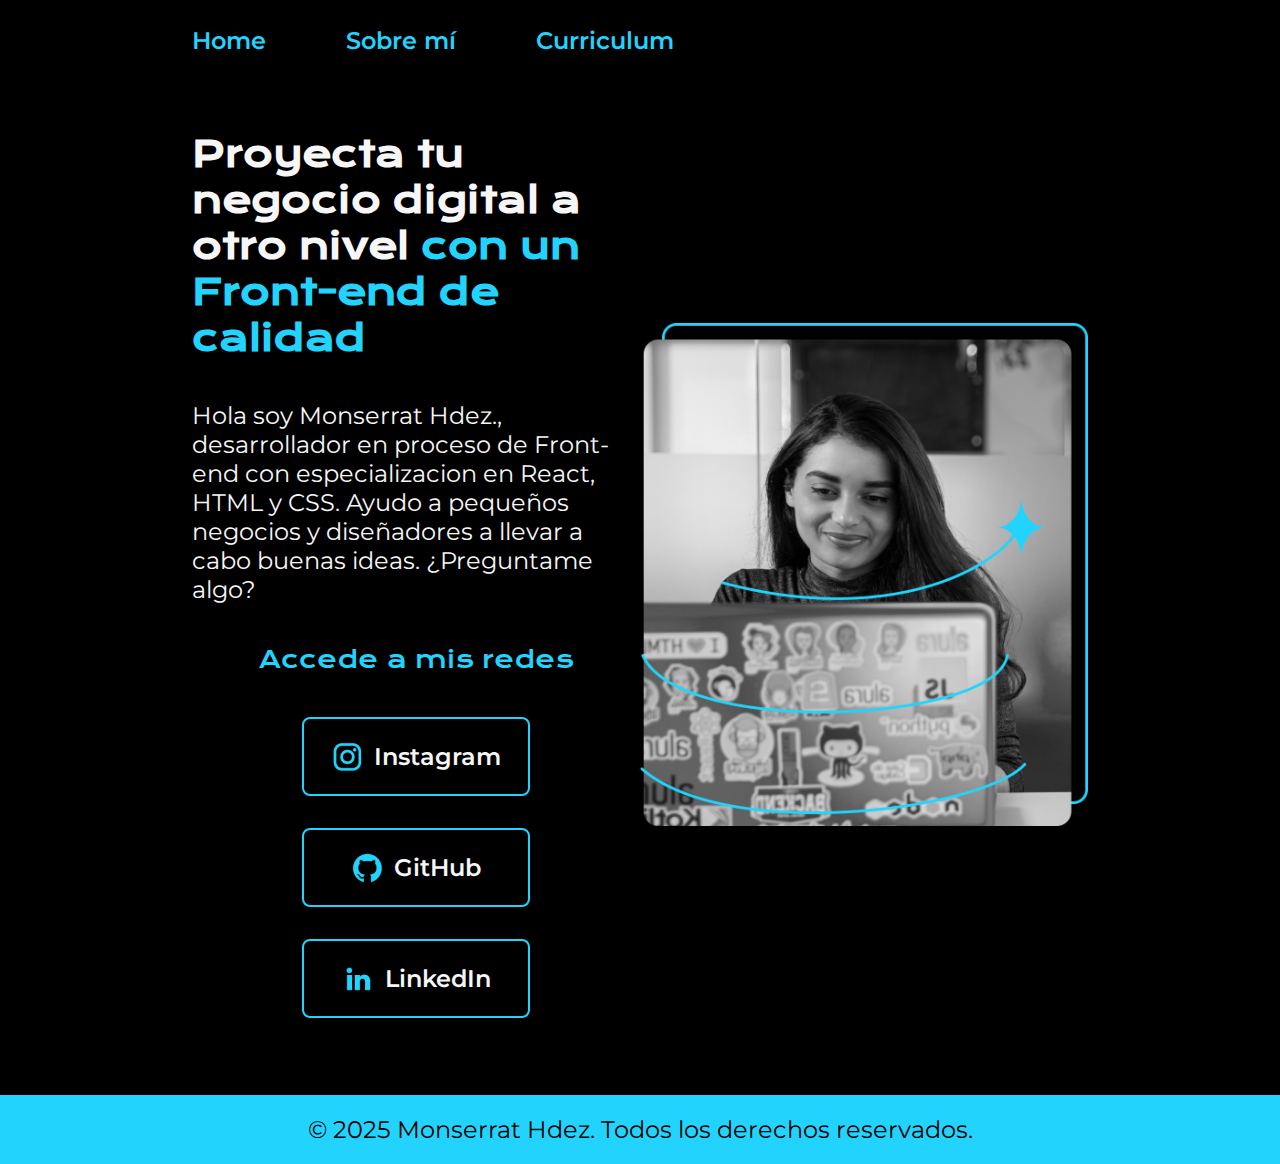
<file: index.html>
<!DOCTYPE html>
<html lang="es-mx">
<head>
    <meta charset="UTF-8">
    <meta name="viewport" content="width=device-width, initial-scale=1.0">
    <title>Portafolio</title>
    <link rel="stylesheet" href="./Styles/style.css">
</head>
<body>
    <header class="header">
        <nav class="header__menu">
            <a class="header__menu__link" href="index.html">Home</a>
            <a class="header__menu__link" href="about.html">Sobre mí</a>
            <a class="header__menu__link" href="curriculum.html">Curriculum</a>
    </header>
    
    <main class="presentacion">
        <section class="presentacion__contenido">
            <h1 class="presentacion__contenido__titulo">
                Proyecta tu negocio digital a otro nivel
                <strong class="titulo-destaque"> con un Front-end de calidad </strong>
            </h1> 
            <p class="presentacion__contenido__texto">
                Hola soy Monserrat Hdez., desarrollador en proceso de Front-end con especializacion en React, HTML y CSS. Ayudo a pequeños negocios y diseñadores a llevar a cabo buenas ideas. ¿Preguntame algo?
            </p>
            <div class="presentacion__enlaces">
                <h2 class="presentacion__enlaces__subtitulo">Accede a mis redes</h2>
            <a class="presentacion__enlaces__link" href="https://www.instagram.com/">
                <img src="./assets/instagram.png" alt="Instagram icon">
                Instagram</a>
            <a class="presentacion__enlaces__link" href="https://github.com/">
                <img src="./assets/github.png" alt="GitHub icon">
                GitHub</a>
            <a class="presentacion__enlaces__link" href="https://www.linkedin.com/">
                <img src="./assets/linkedin.png" alt="LinkedIn icon">
                LinkedIn</a>
            </div>
        </section>
            <img class="presentacion__imagen" src="./assets/Imagem.png" alt="imagen persona trabajando">
        </main>
    <footer class="footer">
        <p>© 2025 Monserrat Hdez. Todos los derechos reservados.</p>
    </footer>
</body>
</html>
</file>
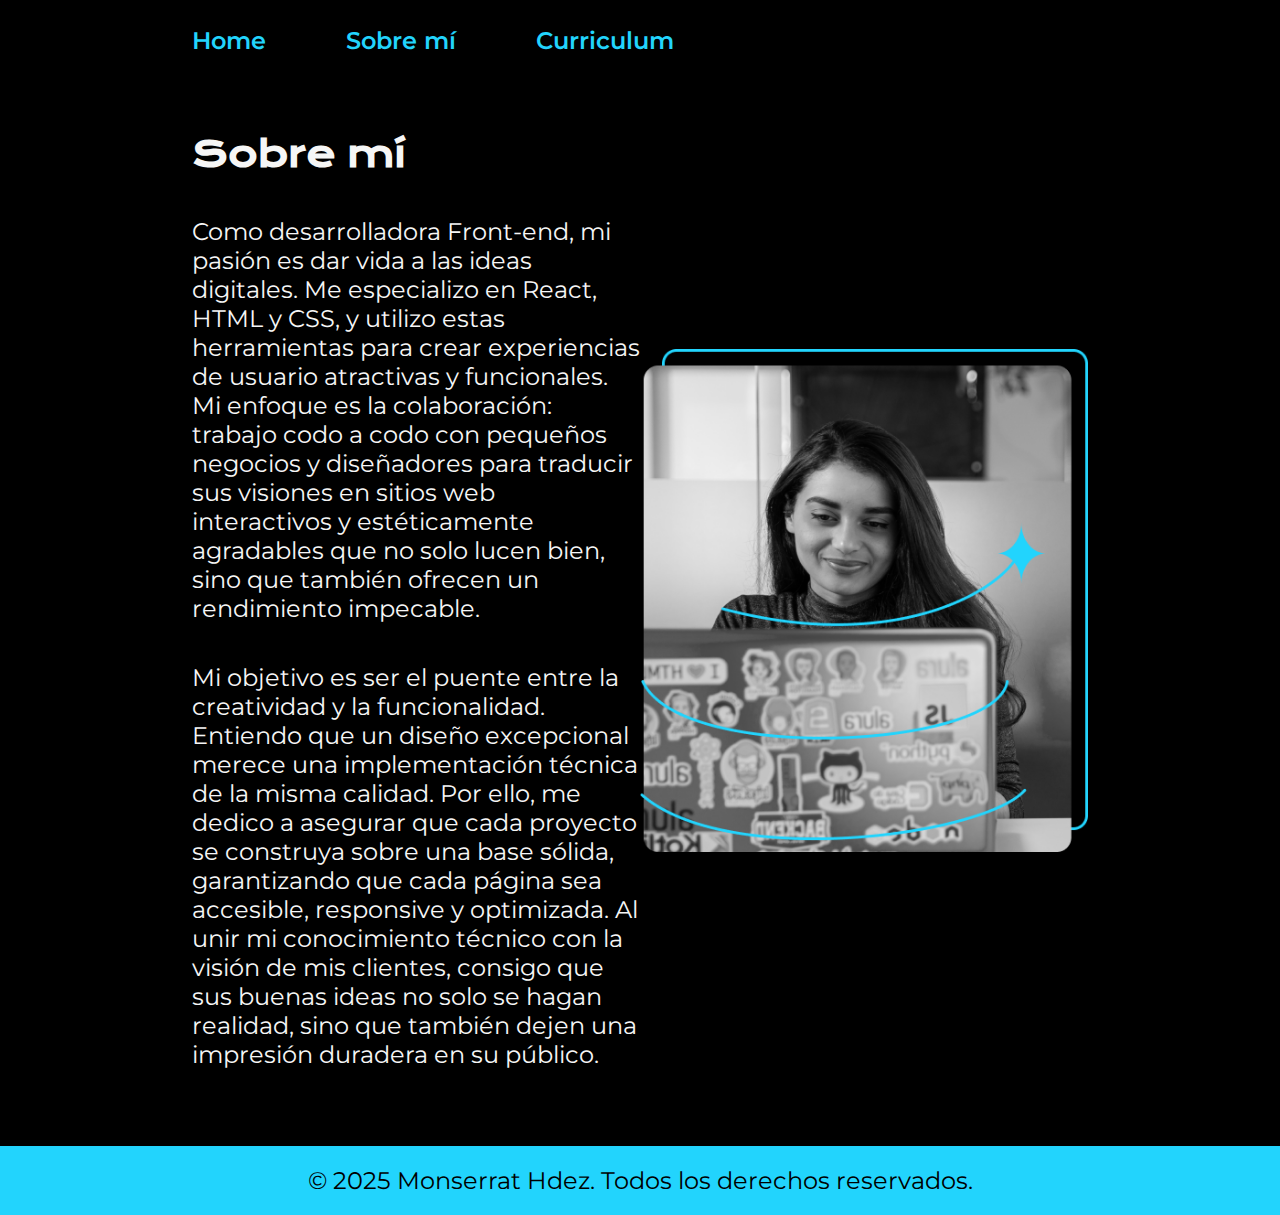
<file: about.html>
<!DOCTYPE html>
<html lang="es-mx">
<head>
    <meta charset="UTF-8">
    <meta name="viewport" content="width=device-width, initial-scale=1.0">
    <title>Sobre mí</title>
    <link rel="stylesheet" href="./Styles/style.css">
</head>
<body>
    <header class="header">
        <nav class="header__menu">
            <a class="header__menu__link" href="index.html">Home</a>
            <a class="header__menu__link" href="about.html">Sobre mí</a>
            <a class="header__menu__link" href="curriculum.html">Curriculum</a>
    </header>

    <main class="presentacion">
        <section class="presentacion__contenido">
            <h1 class="presentacion__contenido__titulo">Sobre mí</h1>

            <p class="presentacion__contenido__texto">Como desarrolladora Front-end, mi pasión es dar vida a las ideas digitales. Me especializo en React, HTML y CSS, y utilizo estas herramientas para crear experiencias de usuario atractivas y funcionales. Mi enfoque es la colaboración: trabajo codo a codo con pequeños negocios y diseñadores para traducir sus visiones en sitios web interactivos y estéticamente agradables que no solo lucen bien, sino que también ofrecen un rendimiento impecable.</p>
            
            <p class="presentacion__contenido__texto">Mi objetivo es ser el puente entre la creatividad y la funcionalidad. Entiendo que un diseño excepcional merece una implementación técnica de la misma calidad. Por ello, me dedico a asegurar que cada proyecto se construya sobre una base sólida, garantizando que cada página sea accesible, responsive y optimizada. Al unir mi conocimiento técnico con la visión de mis clientes, consigo que sus buenas ideas no solo se hagan realidad, sino que también dejen una impresión duradera en su público.</p>

        </section>
        <img class="presentacion__imagen" src="./assets/Imagem.png" alt="imagen persona trabajando">

    </main>
    <footer class="footer">
        <p>© 2025 Monserrat Hdez. Todos los derechos reservados.</p>
    </footer>

</body>
</html>
</file>
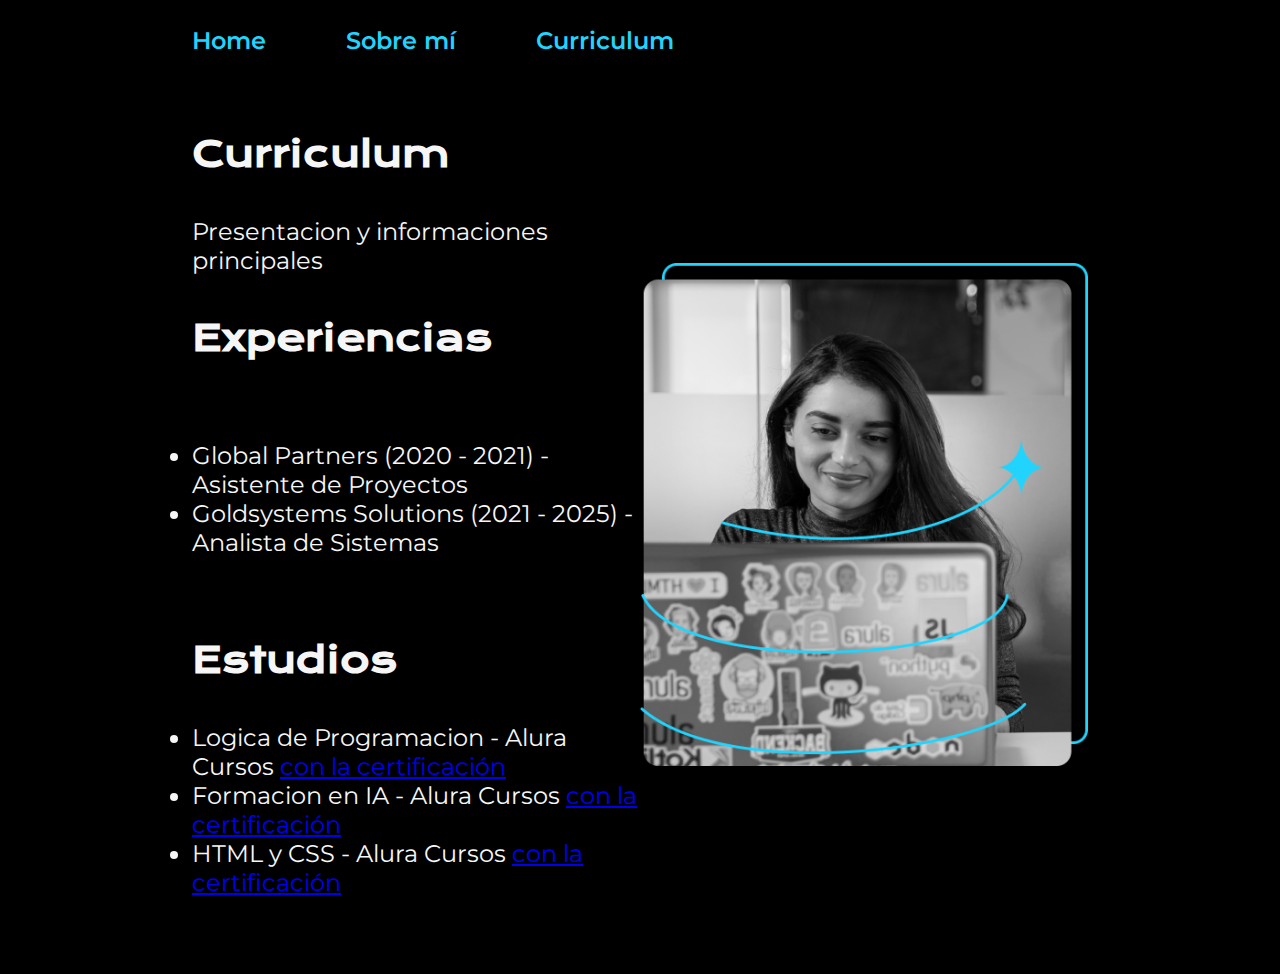
<file: curriculum.html>
<!DOCTYPE html>
<html lang="en">
<head>
    <meta charset="UTF-8">
    <meta name="viewport" content="width=device-width, initial-scale=1.0">
    <title>Document</title>
    <link rel="stylesheet" href="./Styles/style.css">
</head>
<body>
    <header class="header">
        <nav class="header__menu">
            <a class="header__menu__link" href="index.html">Home</a>
            <a class="header__menu__link" href="about.html">Sobre mí</a>
            <a class="header__menu__link" href="curriculum.html">Curriculum</a>
    </header>

    <main class="presentacion">
        <section class="presentacion__contenido">
            <h1 class="presentacion__contenido__titulo">
                Curriculum</h1>
                <p class="presentacion__contenido__texto">
                    Presentacion y informaciones principales

                </p>
                <h2 class="presentacion__contenido__titulo">Experiencias</h2>
                <p class="presentacion__contenido__texto">
                    <ul class="presentacion__contenido__texto">
                        <li> Global Partners (2020 - 2021) - Asistente de Proyectos </li>
                        <li> Goldsystems Solutions (2021 - 2025) - Analista de Sistemas </li>
                    </ul>
                </p>
                <h2 class="presentacion__contenido__titulo">Estudios</h2>
                <div class="presentacion__contenido__texto">
                    <ul class="presentacion__contenido__texto">
                        <li>Logica de Programacion - Alura Cursos <a href="linkdelacertificacion">con la certificación</a> </li>
                        <li>Formacion en IA - Alura Cursos <a href="linkdelacertificacion">con la certificación</a></li>
                        <li>HTML y CSS - Alura Cursos <a href="linkdelacertificacion">con la certificación</a></li>
                    </ul>
                </div>
               
        </section>
            <img class="presentacion__imagen" src="./assets/Imagem.png" alt="Foto de Ana García desarrolando un proyecto">
    </main>
    
</body>
</html>
</file>
<file: Styles/style.css>
@import url('https://fonts.googleapis.com/css2?family=Krona+One&family=Montserrat:ital,wght@0,100..900;1,100..900&display=swap');

:root {
    --color-fondo: #000000;
    --color-texto: #F6F6F6;
    --color-destacado: #22D4FD;
    --color-hover: #272727;

    --fuente-principal: "Montserrat", sans-serif;
    --fuente-secundaria: "Krona One", sans-serif;
}

*{
    padding: 0;
    margin: 0;
}

body{
    box-sizing: border-box;
    background-color: var(--color-fondo);
    color: var(--color-texto);
    /*height: 100vh;*/
}

.header {
   padding: 2% 0% 0% 15%;
}

.header__menu {
    display: flex;
    gap: 80px;
    
}
    
.header__menu__link {
    font-family: var(--fuente-principal);
    font-size: 1.5rem;
    font-weight: 600;
    color: var(--color-destacado);
    text-decoration: none;
}

.presentacion{
    padding: 6% 15%;
    display: flex;
    align-items: center;
    justify-content: space-between;
    
}

.presentacion__contenido{
    width: 50%;
    display: flex;
    flex-direction: column;
    gap: 40px;
}

.presentacion__contenido__titulo{
    font-size: 2.25rem;
    font-family: var(--fuente-secundaria);
}

.titulo-destaque{
    color: var(--color-destacado);
}

.presentacion__contenido__texto{
    font-family: var(--fuente-principal);
    font-size: 1.5rem;

}

.presentacion__enlaces{
    display: flex;
    justify-content: space-between;
    flex-direction: column;
    align-items: center;
    gap: 32px;
}

.presentacion__enlaces__subtitulo{
    font-family: var(--fuente-secundaria);
    font-size: 1.5rem;
    font-weight: 400;
    color: var(--color-destacado);
    text-align: center;
    margin-bottom: 10px;
}
.presentacion__enlaces__link{
    width: 50%;
    text-align: center;
    border-radius: 8px;
    font-size: 1.5rem;
    font-weight: 600;
    padding: 21.5px 0;
    text-decoration: none;
    color: var(--color-texto);
    font-family: var(--fuente-principal);
    border: 2px solid var(--color-destacado);
    display: flex;
    align-items: center;
    justify-content: center;
    gap: 10px;
}

.presentacion__enlaces__link:hover{
    background-color: var(--color-hover);
}

.presentacion__imagen{
    width: 50%;
}
.footer {
    background-color: var(--color-destacado);
    padding: 20px 0;
    color: var(--color-fondo);
    text-align: center;
    font-family: var(--fuente-principal);
    font-size: 1.5rem;
    font-weight: 400;
}

@media (max-width: 1200px) {

    .header {
        padding: 10%;
    }

    .header__menu {
        justify-content: center;
    }

    .presentacion {
        flex-direction: column-reverse;
        padding: 5%;
    }

    .presentacion__contenido {
        width: auto;
    }

}
</file>
